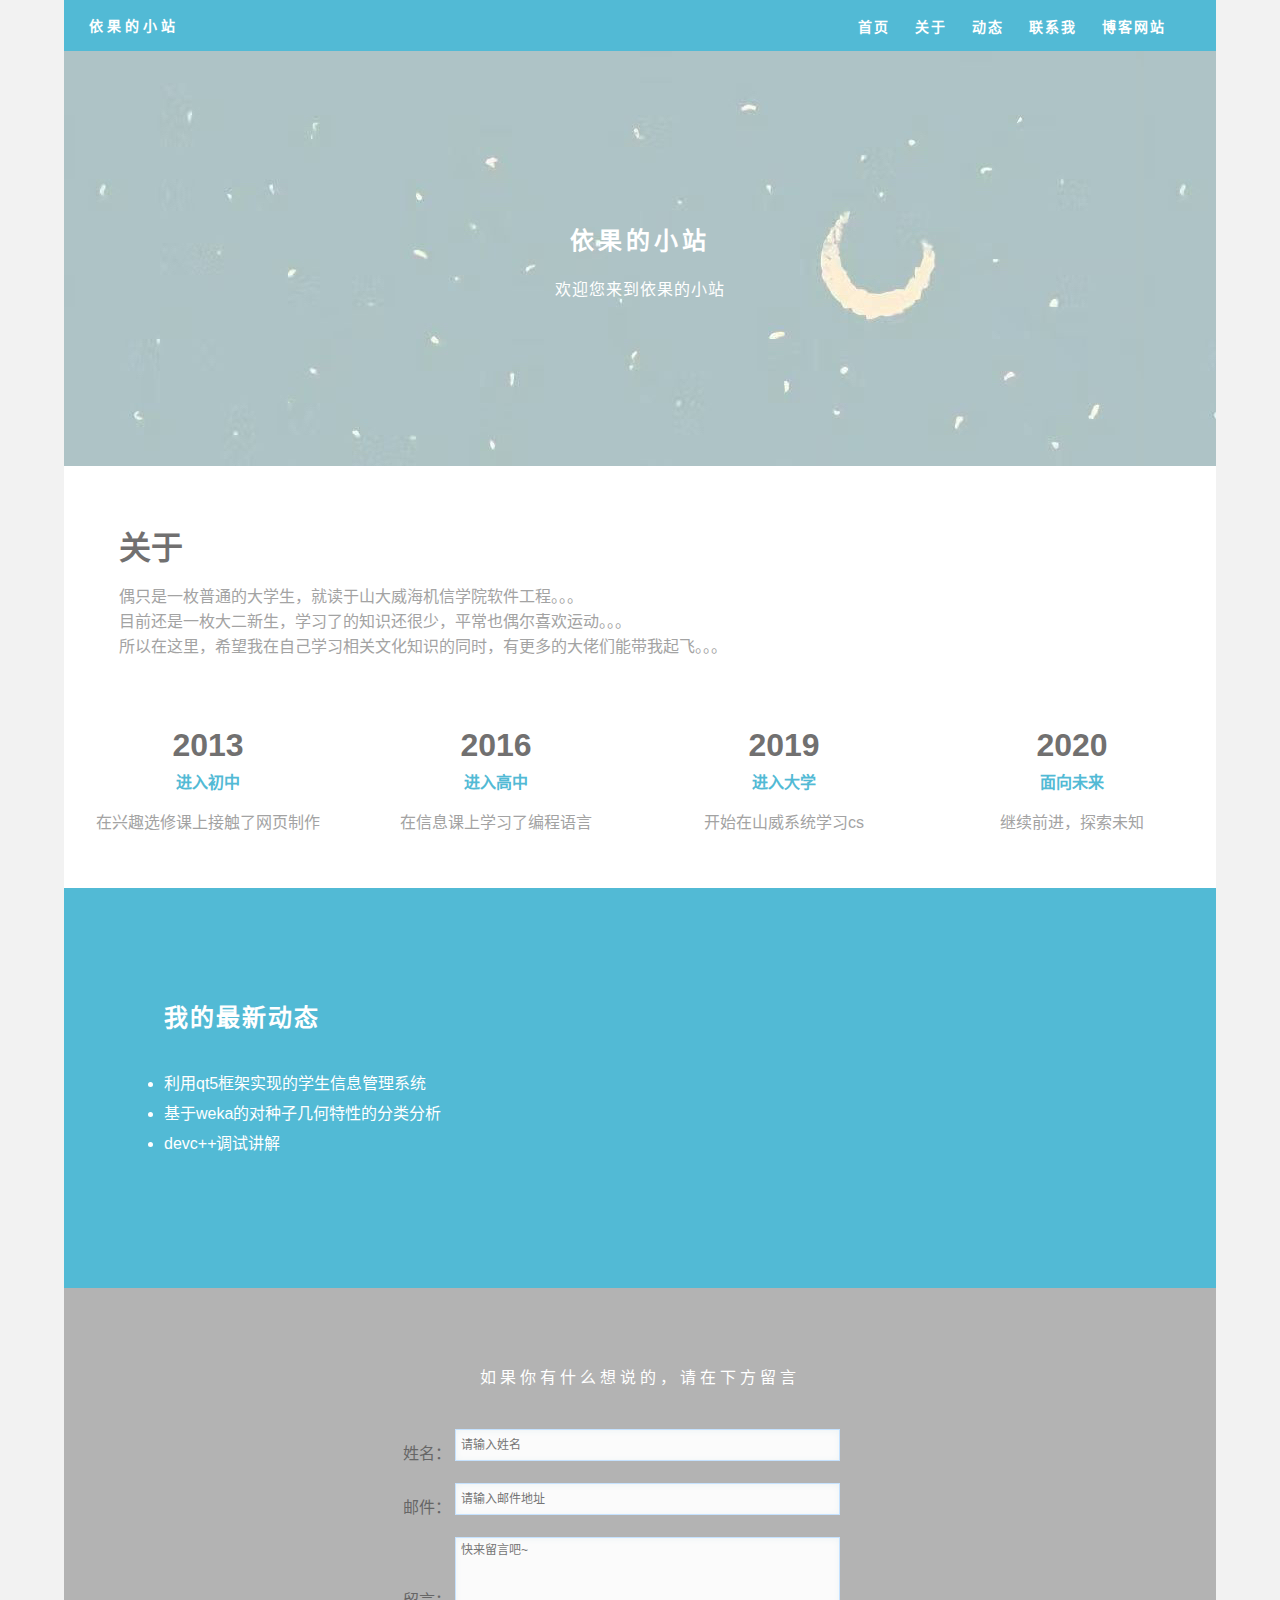
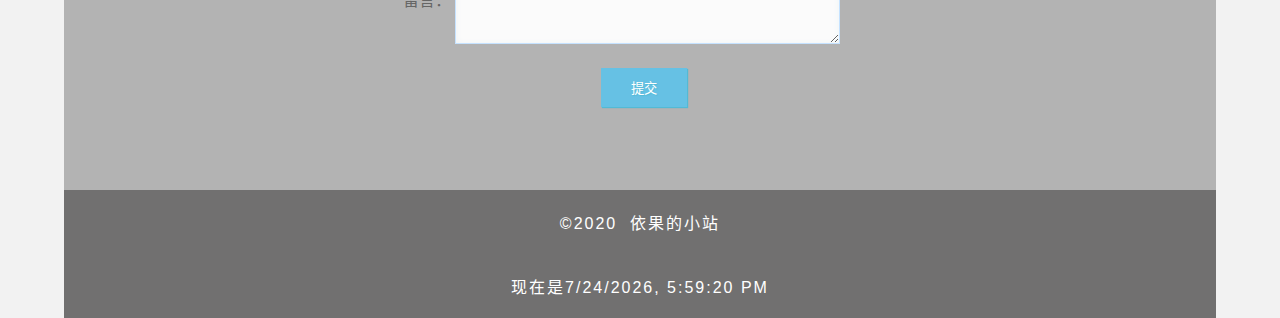
<file: index.html>
<!doctype html>
<html lang="zh-CN">
<head>
<meta charset="utf-8">
<meta name="viewport" content="width=device-width,initial-scale=1">
<link href="css/index.css" rel="stylesheet" type="text/css">

<script type="application/javascript">
	window.onload=init;
	function init() {
		time();
		window.setInterval("time()",1000);
	}
	function time() {
		var obj=document.getElementById("time");
		var date=new Date();
		obj.innerHTML="现在是"+date.toLocaleString();
	}
</script>

<title>依果的小站</title>
</head>
<body>
	<div class="container">
		
		<header> 
			<a href="#"> <h4 class="logo">依果的小站</h4></a>
			<nav>
				<ul>
					<li><a href="#home">首页</a></li>
					<li><a href="#about">关于</a></li>
					<li><a href="#banner">动态</a></li>
					<li><a href="#contact">联系我</a></li>
					<li><a href="https://www.hiyiguo.cn" target="_blank">博客网站</a></li>
				</ul>
			</nav>
		</header>
		
		<section class="home" id="home">
			<h2 class="home_header">依果的小站</h2>
			<p class="tagline">欢迎您来到依果的小站</p>
		</section>
		
		<section class="about" id="about">
			<h1 class="about_words">关于</h1>
		  <p class="text_column">偶只是一枚普通的大学生，就读于山大威海机信学院软件工程。。。<br>目前还是一枚大二新生，学习了的知识还很少，平常也偶尔喜欢运动。。。<br>所以在这里，希望我在自己学习相关文化知识的同时，有更多的大佬们能带我起飞。。。</p>
		</section>
		
		<div class="gallery">
			<div class="thumbnail">
				<h1 class="stats">2013</h1>
			  	<h4>进入初中</h4>
			  	<p>在兴趣选修课上接触了网页制作</p>
			</div>
			<div class="thumbnail">
			  	<h1 class="stats">2016</h1>
			  	<h4>进入高中</h4>
			  	<p>在信息课上学习了编程语言</p>
			</div>
			<div class="thumbnail">
			  	<h1 class="stats">2019</h1>
			  	<h4>进入大学</h4>
			  	<p>开始在山威系统学习cs</p>
			</div>
			<div class="thumbnail">
			  	<h1 class="stats">2020</h1>
			  	<h4>面向未来</h4>
			  	<p>继续前进，探索未知</p>
			</div>
		</div>
		
		<section class="banner" id="banner">
			<h2 class="links">我的最新动态</h2>
			<ul class="links_ul">
				<li><a href="article1.html" target="_blank">利用qt5框架实现的学生信息管理系统</a></li>
				<li><a href="article2.html" target="_blank">基于weka的对种子几何特性的分类分析</a></li>
				<li><a href="article3.html" target="_blank">devc++调试讲解</a></li>
			</ul>
		</section>
		
		<section class="footer_banner" id="contact">
		  <p class="home_header">如果你有什么想说的，请在下方留言</p>
			<form action="" method="post" class="elegant-aero">
				<table>
					<tr>
						<td>姓名：</td>
						<td><input id="name" type="text" name="name" placeholder="请输入姓名" /></td>
					</tr>
					<tr>
						<td>邮件：</td>
						<td><input id="email" type="email" name="email" placeholder="请输入邮件地址" /></td>
					</tr>
					<tr>
						<td>留言：</td>
						<td><textarea rows="50" cols="50" name="text" id="textarea" placeholder="快来留言吧~" required=""></textarea></td>
					</tr>
					<tr> 
						<td></td>
						<td class="btrr">
							<input type="submit" class="button" value="提交"  />
						</td> 
					</tr>
				</table>

			</form>

		</section>
		
  		<div class="copyright">&copy;2020&nbsp;&nbsp;<strong>依果的小站</strong></div>
		<div id="time"></div>
		
	</div>
</body>
</html>
</file>
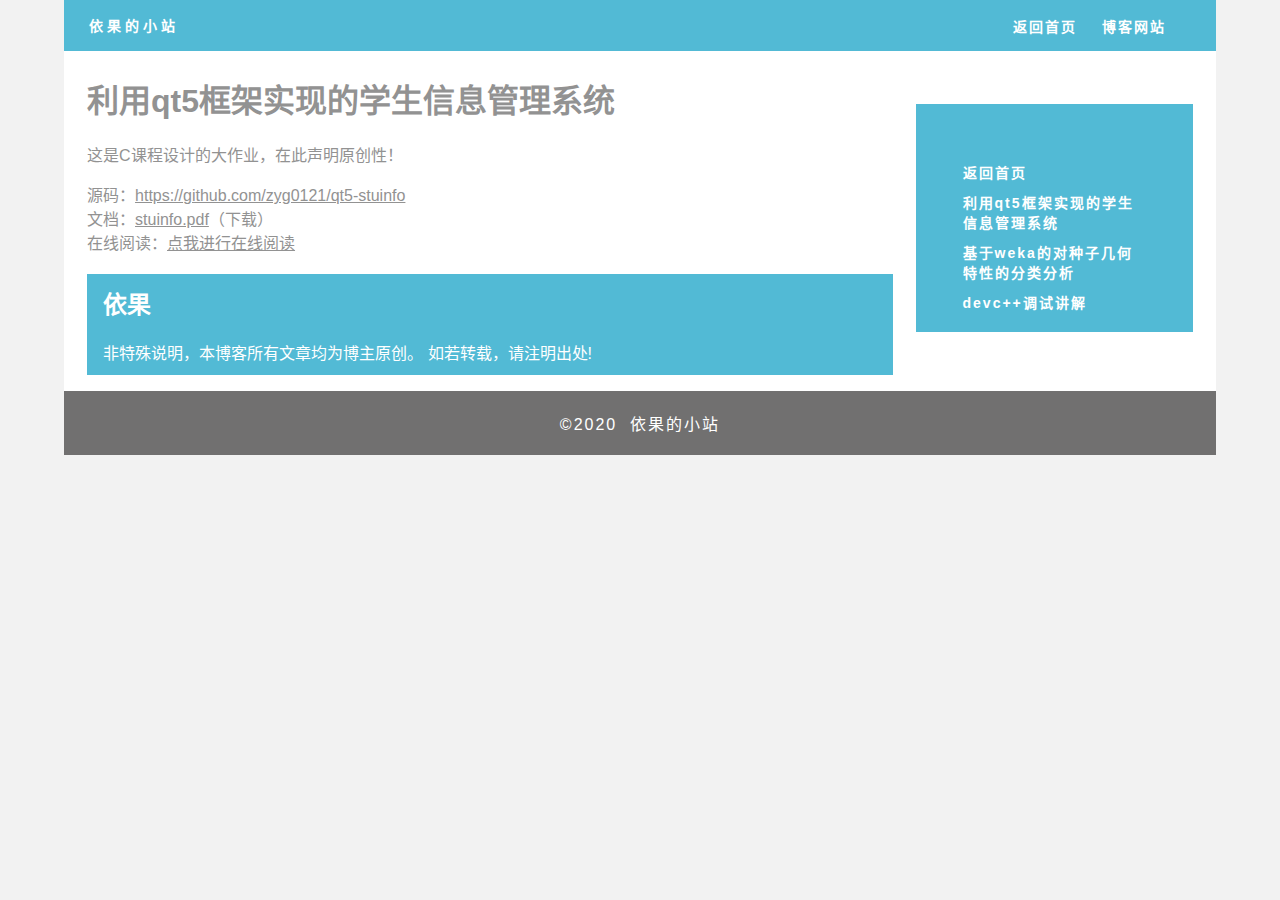
<file: article1.html>
<!doctype html>
<html lang="zh-CN">
<head>
<meta charset="utf-8">
<meta name="viewport" content="width=device-width,initial-scale=1">
<link href="css/blog.css" rel="stylesheet" type="text/css">
<title>利用qt5框架实现的学生信息管理系统_依果的小站</title>
</head>
<body>
	<div class="container">
		
		<header> 
			<a href="#"> <h4 class="logo">依果的小站</h4></a>
			<nav>
				<ul>
					<li><a href="index.html">返回首页</a></li>
					<li><a href="https://www.hiyiguo.cn" target="_blank">博客网站</a></li>
				</ul>
			</nav>
		</header>
		
		<section id="mainContent"> 
			<h1>利用qt5框架实现的学生信息管理系统</h1>
			<p>这是C课程设计的大作业，在此声明原创性！</p><p>源码：<a href="https://github.com/zyg0121/qt5-stuinfo">https://github.com/zyg0121/qt5-stuinfo</a><br>文档：<a href="https://www.hiyiguo.cn/download/file?cid=46">stuinfo.pdf</a>（下载）<br>在线阅读：<a href="https://www.hiyiguo.cn/usr/uploads/2020/06/stuinfo.html" target="_blank">点我进行在线阅读</a></p>
			<aside id="authorInfo"> 
				<h2>依果</h2>
			  <p>非特殊说明，本博客所有文章均为博主原创。 如若转载，请注明出处!</p>
            </aside>
		</section>
		
		<section id="sidebar"> 
			<nav>
				<ul>
				  	<li><a href="index.html">返回首页</a></li>
					<li><a href="article1.html">利用qt5框架实现的学生信息管理系统</a></li>
					<li><a href="article2.html">基于weka的对种子几何特性的分类分析</a></li>
					<li><a href="article3.html">devc++调试讲解</a></li>
				</ul>
			</nav>
		</section>
		
	  <div class="copyright">&copy;2020&nbsp;&nbsp;<strong>依果的小站</strong></div>
		
	</div>
</body>
</html>
</file>
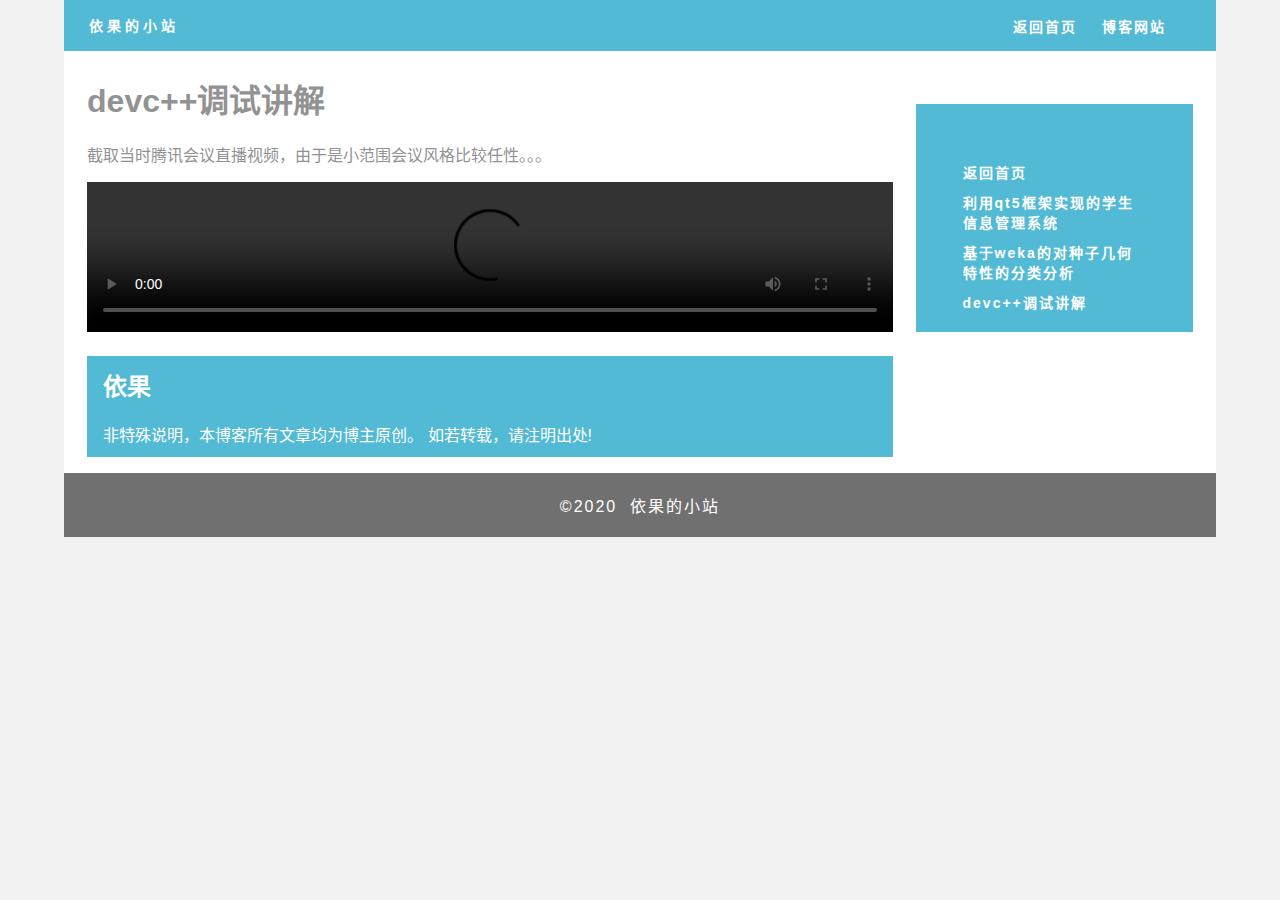
<file: article3.html>
<!doctype html>
<html lang="zh-CN">
<head>
<meta charset="utf-8">
<meta name="viewport" content="width=device-width,initial-scale=1">
<link href="css/blog.css" rel="stylesheet" type="text/css">
<title>利用qt5框架实现的学生信息管理系统_依果的小站</title>
</head>
<body>
	<div class="container">
		
		<header> 
			<a href="#"> <h4 class="logo">依果的小站</h4></a>
			<nav>
				<ul>
					<li><a href="index.html">返回首页</a></li>
					<li><a href="https://www.hiyiguo.cn" target="_blank">博客网站</a></li>
				</ul>
			</nav>
		</header>
		
		<section id="mainContent"> 
			<h1>devc++调试讲解</h1>
			<p>截取当时腾讯会议直播视频，由于是小范围会议风格比较任性。。。</p>
			<p><video width="100%" height="100%" src="https://zyg0121.oss-cn-shenzhen.aliyuncs.com/video/%E5%BD%95%E5%B1%8F_Trim.mp4" controls="controls" >您的浏览器不支持播放视频</video></p>
			<aside id="authorInfo"> 
				<h2>依果</h2>
			  <p>非特殊说明，本博客所有文章均为博主原创。 如若转载，请注明出处!</p>
            </aside>
		</section>
		
		<section id="sidebar"> 
			<nav>
				<ul>
				  	<li><a href="index.html">返回首页</a></li>
					<li><a href="article1.html">利用qt5框架实现的学生信息管理系统</a></li>
				<li><a href="article2.html">基于weka的对种子几何特性的分类分析</a></li>
				<li><a href="article3.html">devc++调试讲解</a></li>
				</ul>
			</nav>
		</section>
		
	  <div class="copyright">&copy;2020&nbsp;&nbsp;<strong>依果的小站</strong></div>
		
	</div>
</body>
</html>
</file>
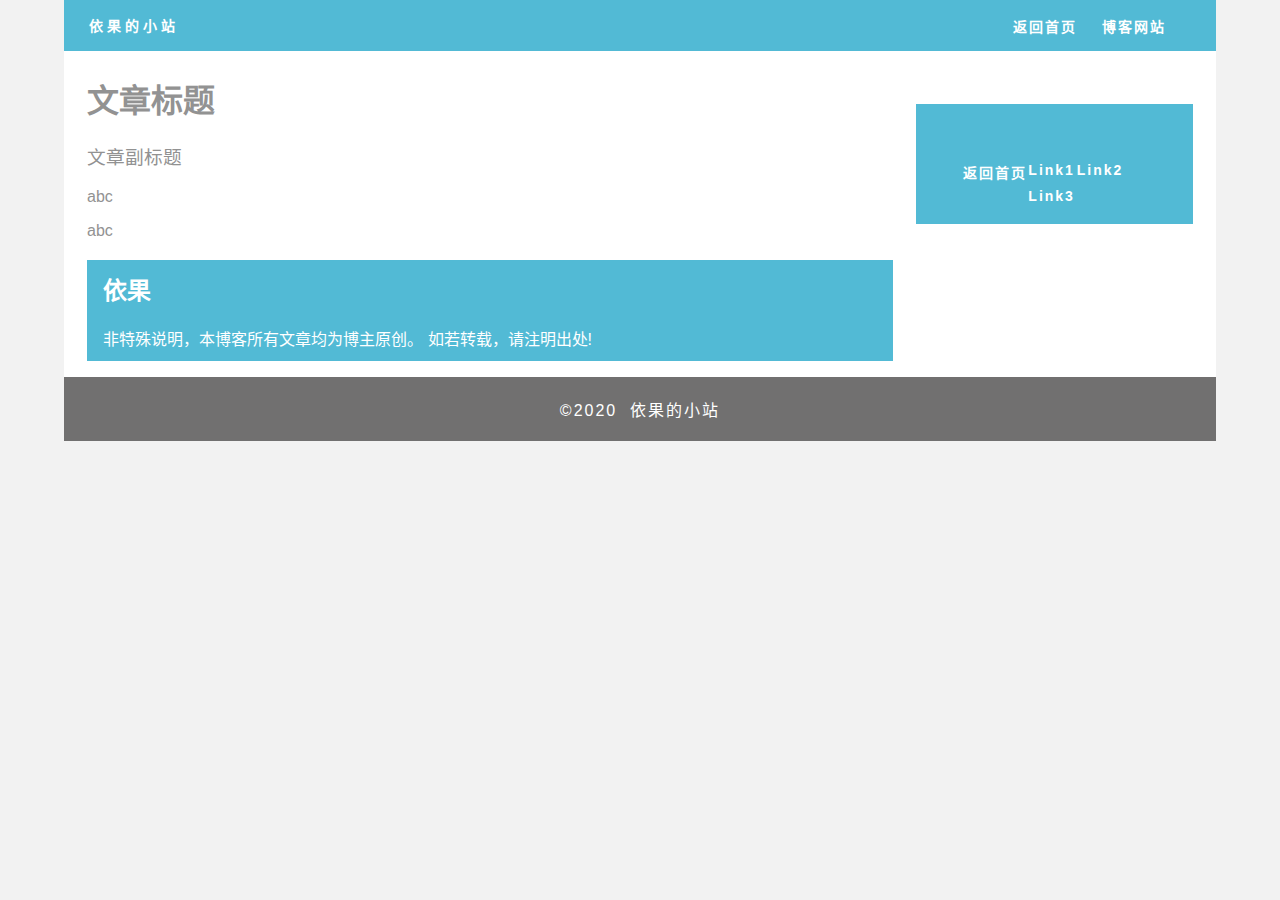
<file: blog.html>
<!doctype html>
<html lang="zh-CN">
<head>
<meta charset="utf-8">
<meta name="viewport" content="width=device-width,initial-scale=1">
<link href="css/blog.css" rel="stylesheet" type="text/css">
<title>依果的小站</title>
</head>
<body>
	<div class="container">
		
		<header> 
			<a href="#"> <h4 class="logo">依果的小站</h4></a>
			<nav>
				<ul>
					<li><a href="index.html">返回首页</a></li>
					<li><a href="https://www.hiyiguo.cn" target="_blank">博客网站</a></li>
				</ul>
			</nav>
		</header>
		
		<section id="mainContent"> 
			<h1>文章标题</h1>
			<h3>文章副标题</h3>
			<div id="bannerImage"></div>
			<p>abc</p>
			<p>abc</p>
			<aside id="authorInfo"> 
				<h2>依果</h2>
			  <p>非特殊说明，本博客所有文章均为博主原创。 如若转载，请注明出处!</p>
            </aside>
		</section>
		
		<section id="sidebar"> 
			<nav>
				<ul>
				  	<li><a href="index.html">返回首页</a></li>
					<li><a href="#">Link1</a></li>
				  	<li><a href="#">Link2</a></li>
				  	<li><a href="#">Link3</a></li>
				</ul>
			</nav>
		</section>
		
	  <div class="copyright">&copy;2020&nbsp;&nbsp;<strong>依果的小站</strong></div>
		
	</div>
</body>
</html>
</file>
<file: css/index.css>
@charset "utf-8";
/* CSS Document */

body {
	font-family: sans-serif;
	background-color: #f2f2f2;
	margin-top: 0px;
	margin-right: 0px;
	margin-bottom: 0px;
	margin-left: 0px;
	font-style: normal;
	font-weight: 200;
}

.container {
	width: 90%;
	margin-left: auto;
	margin-right: auto;
	height: 1000px;
	background-color: #FFFFFF;
}

header {
    width: 100%;
    height: 5%;
    background-color: #52bad5;
    border-bottom: 1px solid #52bad5;
}

.logo {
    color: #fff;
    font-weight: bold;
    font-size: 14px;
    text-align: undefined;
    width: 26%;
    float: left;
    margin-top: 15px;
    margin-left: 25px;
    letter-spacing: 4px;
}
nav {
	float: right;
	width: 50%;
	text-align: right;
	margin-right: 25px;
}
header nav ul {
	list-style: none;
	float: right;
}
nav ul li {
	float: left;
	color: #FFFFFF;
	font-size: 14px;
	text-align: left;
	margin-right: 25px;
	letter-spacing: 2px;
	font-weight: bold;
	transition: all 0.3s linear;
}
ul li a {
	color: #FFFFFF;
	text-decoration: none;
}

.home_header {
	color: #FFFFFF;
	text-align: center;
	letter-spacing: 4px;
}

.home {
	background-image: url("../img/bg.jpg");
    padding-top: 150px;
    padding-bottom: 150px;
}
.tagline {
	text-align: center;
	color: #FFFFFF;
	margin-top: 4px;
	font-weight: lighter;
	text-transform: uppercase;
	letter-spacing: 1px;
}

.text_column {
    width: 100%;
    text-align: left;
    font-weight: lighter;
    line-height: 25px;
    padding-left: 0px;
    padding-right: 0px;
    color: #A3A3A3;
}
.about {
	padding-left: 25px;
	padding-right: 25px;
	padding-top: 35px;
	display: inline-block;
	background-color: #FFFFFF;
	margin-top: 0px;
	margin-left: 30px;
}

.about_words {
	color: #717070;
	margin-bottom: 5px;
}

.stats {
	color: #717070;
	margin-bottom: 5px;
}
.gallery {
	clear: both;
	display: inline-block;
	width: 100%;
	background-color: #FFFFFF;
	padding-bottom: 35px;
	padding-top: 0px;
	margin-top: -5px;
	margin-bottom: 0px;
}
.thumbnail {
	width: 25%;
	text-align: center;
	float: left;
	margin-top: 35px;
}
.gallery .thumbnail h4 {
	margin-top: 5px;
	margin-right: 5px;
	margin-bottom: 5px;
	margin-left: 5px;
	color: #52BAD5;
}
.gallery .thumbnail p {
	color: #A3A3A3;
}

.banner {
	background-color: #52bad5;
	height: 400px;
	background-attachment: fixed;
	background-size: cover;
	background-repeat: no-repeat;
}

.links {
    color: #FFFFFF;
    text-align: left;
    padding-right: 100px;
    padding-top: 110px;
    letter-spacing: 2px;
    margin-top: 0px;
    margin-left: 100px;
}
.links_ul{
    color: #FFFFFF;
    text-align: left;
    padding-left: 100px;
    width: 30%;
    float: left;
    font-weight: lighter;
    line-height: 30px;
    padding-right: 58px;
}

.footer_banner {
    background-color: #B3B3B3;
    padding-top: 60px;
    padding-bottom: 60px;
    margin-bottom: 0px;
    background-repeat: repeat;
}


.copyright {
	text-align: center;
	padding-top: 20px;
	padding-bottom: 20px;
	background-color: #717070;
	color: #FFFFFF;
	text-transform: uppercase;
	font-weight: lighter;
	letter-spacing: 2px;
	border-top-width: 2px;
}

#time {
	text-align: center;
	padding-top: 20px;
	padding-bottom: 20px;
	background-color: #717070;
	color: #FFFFFF;
	text-transform: uppercase;
	font-weight: lighter;
	letter-spacing: 2px;
	border-top-width: 2px;
}


.btrr {
    text-align: center;
}

.elegant-aero {
    margin-left: auto;
    margin-right: auto;
    max-width: 500px;
    padding-top: 20px;
    padding-right: 0px;
    padding-left: 20px;
    padding-bottom: 20px;
    color: #666;
    margin-top: 0px;
}
.elegant-aero label>span {
	float: left;
	margin-top: 10px;
	color: #5E5E5E;
}
.elegant-aero label {
	display: block;
	margin: 0px 0px 5px;
}
.elegant-aero label>span {
	float: left;
	width: 20%;
	text-align: right;
	padding-right: 10px;
	margin-top: 10px;
	font-weight: bold;
}
.elegant-aero input[type="text"],input[type="email"], .elegant-aero textarea {
    color: #888;
    width: 100%;
    padding: 0px 0px 0px 5px;
    border: 1px solid #C5E2FF;
    background: #FBFBFB;
    outline: 0;
    -webkit-box-shadow: inset 0px 1px 6px #ECF3F5;
    box-shadow: inset 0px 1px 6px #ECF3F5;
    font: 200 12px/25px Arial, Helvetica, sans-serif;
    height: 30px;
    line-height: 15px;
    margin: 2px 6px 16px 0px;
}
.elegant-aero textarea{
    height: 100px;
    padding: 5px 0px 0px 5px;
    width: 100%;
}
.elegant-aero .button{
	padding: 10px 30px 10px 30px;
	background: #66C1E4;
	border: none;
	color: #FFF;
	-webkit-box-shadow: 1px 1px 1px #52bad5;
	-moz-box-shadow: 1px 1px 1px #52bad5;
	box-shadow: 1px 1px 1px #52bad5;
	text-shadow: 1px 1px 1px #52bad5;
}
.elegant-aero .button:hover{
	background: #3EB1DD;
}


@media (max-width: 320px) {
	.logo {
		width: 100%;
		text-align: center;
		margin-top: 13px;
		margin-right: 0px;
		margin-bottom: 0px;
		margin-left: 0px;
	}
	.container header nav {
		display: none;
	}
	nav ul li {
		margin-top: 0px;
		margin-right: 0px;
		margin-bottom: 0px;
		margin-left: 0px;
		width: 100%;
		text-align: center;
	}

	.text_column {
		width: 100%;
		text-align: justify;
		padding-top: 0px;
		padding-right: 0px;
		padding-bottom: 0px;
		padding-left: 0px;
	}
	.thumbnail {
		width: 100%;
	}
	.footer_column {
		width: 100%;
		margin-top: 0px;
	}
	.links {
		text-align: center;
		margin-top: 0px;
		margin-right: 0px;
		margin-bottom: 0px;
		margin-left: 0px;
		padding-top: 40%;
		padding-right: 0px;
		padding-bottom: 0px;
		padding-left: 0px;
		width: 100%;
		font-size: 18px;
	}
	.links_ul {
		padding-top: 0px;
		padding-right: 0px;
		padding-bottom: 0px;
		padding-left: 10px;
		width: 90%;
		margin-top: 25px;
		margin-right: 0px;
		margin-bottom: 0px;
		margin-left: 12px;
		float: none;
		text-align: center;
	}
	.banner {
		background-color: #52bad5;
		background-image: none;
	}
	.tagline {
		margin-top: 20px;
		line-height: 22px;
	}
	.home_header {
		padding-left: 10px;
		padding-right: 10px;
		line-height: 22px;
		text-align: center;
	}
	.elegant-aero label>span {
		float: left;
		width: 10%;
		text-align: left;
		padding-right: 20px;
		margin-top: 10px;
		font-weight: bold;
		}
	.elegant-aero input[type="text"],input[type="email"], .elegant-aero textarea {
		color: #888;
		width: 70%;
		padding: 5px 0px 0px 5px;
		border: 1px solid #C5E2FF;
		background: #FBFBFB;
		outline: 0;
		-webkit-box-shadow:inset 0px 1px 6px #ECF3F5;
		box-shadow: inset 0px 1px 6px #ECF3F5;
		font: 200 12px/25px Arial, Helvetica, sans-serif;
		height: 30px;
		line-height:15px;
		margin: 2px 6px 16px 0px;
	}
	.elegant-aero textarea{
		height: 150px;
		padding: 5px 0px 0px 5px;
		width: 70%;
	}
}


@media ( min-width : 321px ) and (max-width : 767px ){
	.logo{
		width: 100%;
		font-size: 14px;
		text-align: center;
		margin-top: 15px;
		margin-right: 0px;
		margin-bottom: 100px;
		margin-left: 0px;
	}
	.container header nav {
		/*margin-top: 0px;
		margin-right: 0px;
		margin-bottom: 0px;
		margin-left: 0px;
		width: 100%;
		float: none;
		overflow:auto;*/
		display: none;
		/*background: #52bad5;*/
	}
	header nav ul {
		padding: 0px;
		float: none;
	}
	nav ul li {
		margin-top: 0px;
		margin-right: 0px;
		margin-bottom: 0px;
		margin-left: 0px;
		width: 100%;
		text-align: center;
		padding-top: 8px;
		padding-bottom: 8px;
	}
	.text_column {
		width: 100%;
		text-align: left;
		padding-top: 0px;
		padding-right: 0px;
		padding-bottom: 0px;
		padding-left: 0px;
	}
	.thumbnail {
		width: 100%;
	}
	.footer_column {
		width: 100%;
		margin-top: 0px;
	}
	.links {
		text-align: center;
		margin-top: 0px;
		margin-right: 0px;
		margin-bottom: 0px;
		margin-left: 0px;
		padding-top: 40%;
		padding-right: 0px;
		padding-bottom: 0px;
		padding-left: 0px;
		width: 100%;
		font-size: 18px;
	}
	.links_ul {
		padding-top: 0px;
		padding-right: 60px;
		padding-bottom: 0px;
		padding-left: 0px;
		margin-top: 30%;
		margin-right: 0px;
		margin-bottom: 0px;
		margin-left: 0px;
		float: none;
		width: 100%;
		text-align: center;
	}
	.thumbnail {
		width: 50%;
	}
	.links {
		margin-top: 0px;
		margin-right: 0px;
		margin-bottom: 0px;
		margin-left: 0px;
		padding-right: 0px;
		padding-bottom: 0px;
		padding-left: 0px;
		padding-top: 20%;
	}
	.links_ul {
		margin-top: 0px;
		margin-right: 0px;
		margin-bottom: 0px;
		margin-left: 0px;
		width: 100%;
		padding-top: 30px;
	}
	.banner {
		padding-left: 20px;
		padding-right: 20px;
	}
	.footer_column {
		width: 100%;
	}
	
	.elegant-aero label>span {
		float: left;
		width: 10%;
		text-align: left;
		padding-right: 20px;
		margin-top: 10px;
		font-weight: bold;
		}
	.elegant-aero input[type="text"],input[type="email"], .elegant-aero textarea {
		color: #888;
		width: 70%;
		padding: 5px 0px 0px 5px;
		border: 1px solid #C5E2FF;
		background: #FBFBFB;
		outline: 0;
		-webkit-box-shadow:inset 0px 1px 6px #ECF3F5;
		box-shadow: inset 0px 1px 6px #ECF3F5;
		font: 200 12px/25px Arial, Helvetica, sans-serif;
		height: 30px;
		line-height:15px;
		margin: 2px 6px 16px 0px;
	}
	.elegant-aero textarea{
		height: 150px;
		padding: 5px 0px 0px 5px;
		width: 70%;
	}
}

/* Small Desktops */
@media (min-width: 768px) and (max-width: 1096px) {
	.text_column {
		width: 100%;
	}
	.thumbnail {
		width: 50%;
	}
	.text_column {
		width: 100%;
	}
	.banner {
		margin-top: 0px;
		padding-top: 0px;
	}
}
</file>
<file: css/blog.css>
@charset "utf-8";
/* CSS Document */

body {
	font-family: sans-serif;
	background-color: #f2f2f2;
	margin-top: 0px;
	margin-right: 0px;
	margin-bottom: 0px;
	margin-left: 0px;
	font-style: normal;
	font-weight: 200;
}

.container {
	width: 90%;
	margin-left: auto;
	margin-right: auto;
	height: auto;
	background-color: #FFFFFF;
}

header {
    width: 100%;
    height: 50px;
    background-color: #52bad5;
    border-bottom: 1px solid #52bad5;
}

.logo {
    color: #fff;
    font-weight: bold;
    font-size: 14px;
    text-align: undefined;
    width: 26%;
    float: left;
    margin-top: 15px;
    margin-left: 25px;
    letter-spacing: 4px;
    height: auto;
}
nav {
	float: right;
	width: 50%;
	text-align: right;
	margin-right: 25px;
}
header nav ul {
	list-style: none;
	float: right;
}
nav ul li {
	float: left;
	color: #FFFFFF;
	font-size: 14px;
	text-align: left;
	margin-right: 25px;
	letter-spacing: 2px;
	font-weight: bold;
	transition: all 0.3s linear;
}
ul li a {
	color: #FFFFFF;
	text-decoration: none;
}


#mainContent h1, #content #mainContent h2 {
	color: #929292;
}
#mainContent h3 {
	font-family: source-sans-pro, sans-serif;
	font-style: normal;
	font-weight: 200;
	color: #929292;
}

#mainContent p {
	color: #929292;
	font-family: source-sans-pro, sans-serif;
	font-style: normal;
	font-weight: 200;
	text-align: justify;
}
#mainContent a {
	color: #929292;
}
#mainContent #authorInfo {
	background-color: #52bad5;
}
#mainContent #authorInfo h2, #content #mainContent #authorInfo p {
	color: #FFFFFF;
	padding-left: 2%;
	padding-top: 11px;
}
#mainContent #authorInfo p {
	color: #FFFFFF;
	padding-left: 2%;
	padding-top: 0px;
	padding-bottom: 11px;
	padding-right: 2%;
}

#mainContent {
	padding-left: 2%;
	width: 70%;
	float: left;
	padding-right: 2%;
}

#sidebar {
    width: 20%;
    padding-left: 2%;
    padding-right: 2%;
    float: left;
    background-color: #52bad5;
    margin-top: 50px;
    padding-top: 32px;
    padding-bottom: 20px;
    margin-bottom: 20px;
}

#sidebar nav {
	width: 80%;
	float: left;
	text-align: left;
	margin-left: 10%;
}

#sidebar nav ul li {
    list-style-type: none;
    padding-top: 10px;
	margin-right: 1%;
}
#sidebar nav ul {
    padding-left: 0%;
	margin-left: 0%;
}
#sidebar nav ul li a {
	color: #FFFFFF;
	text-decoration: none;
}

.footer_banner {
    background-color: #B3B3B3;
    padding-top: 60px;
    padding-bottom: 60px;
    margin-bottom: 0px;
    background-repeat: repeat;
}

.copyright {
	text-align: center;
	padding-top: 20px;
	padding-bottom: 20px;
	background-color: #717070;
	color: #FFFFFF;
	text-transform: uppercase;
	font-weight: lighter;
	letter-spacing: 2px;
	clear: both;
	width: 100%;
}

.btrr {
    text-align: center;
}


@media (max-width: 320px) {
	.logo {
		width: 100%;
		text-align: center;
		margin-top: 13px;
		margin-right: 0px;
		margin-bottom: 0px;
		margin-left: 0px;
	}
	.container header nav {
		display: none;
	}
	nav ul li {
		margin-top: 0px;
		margin-right: 0px;
		margin-bottom: 0px;
		margin-left: 0px;
		width: 100%;
		text-align: center;
	}
	
	#mainContent {
		width: 95%;
	}
	
	#sidebar {
		width: 95%;
	}

}


@media ( min-width : 321px ) and (max-width : 767px ){
	.logo{
		width: 100%;
		font-size: 14px;
		text-align: center;
		margin-top: 15px;
		margin-right: 0px;
		margin-bottom: 100px;
		margin-left: 0px;
	}
	.container header nav {
		display: none;
	}
	header nav ul {
		padding: 0px;
		float: none;
	}
	nav ul li {
		margin-top: 0px;
		margin-right: 0px;
		margin-bottom: 0px;
		margin-left: 0px;
		width: 100%;
		text-align: center;
		padding-top: 8px;
		padding-bottom: 8px;
	}
	
	#mainContent {
		width: 95%;
	}
	
	#sidebar {
		width: 95%;
	}

}

/* Small Desktops */
@media (min-width: 768px) and (max-width: 1096px) {
	.banner {
		margin-top: 0px;
		padding-top: 0px;
	}
}
</file>
